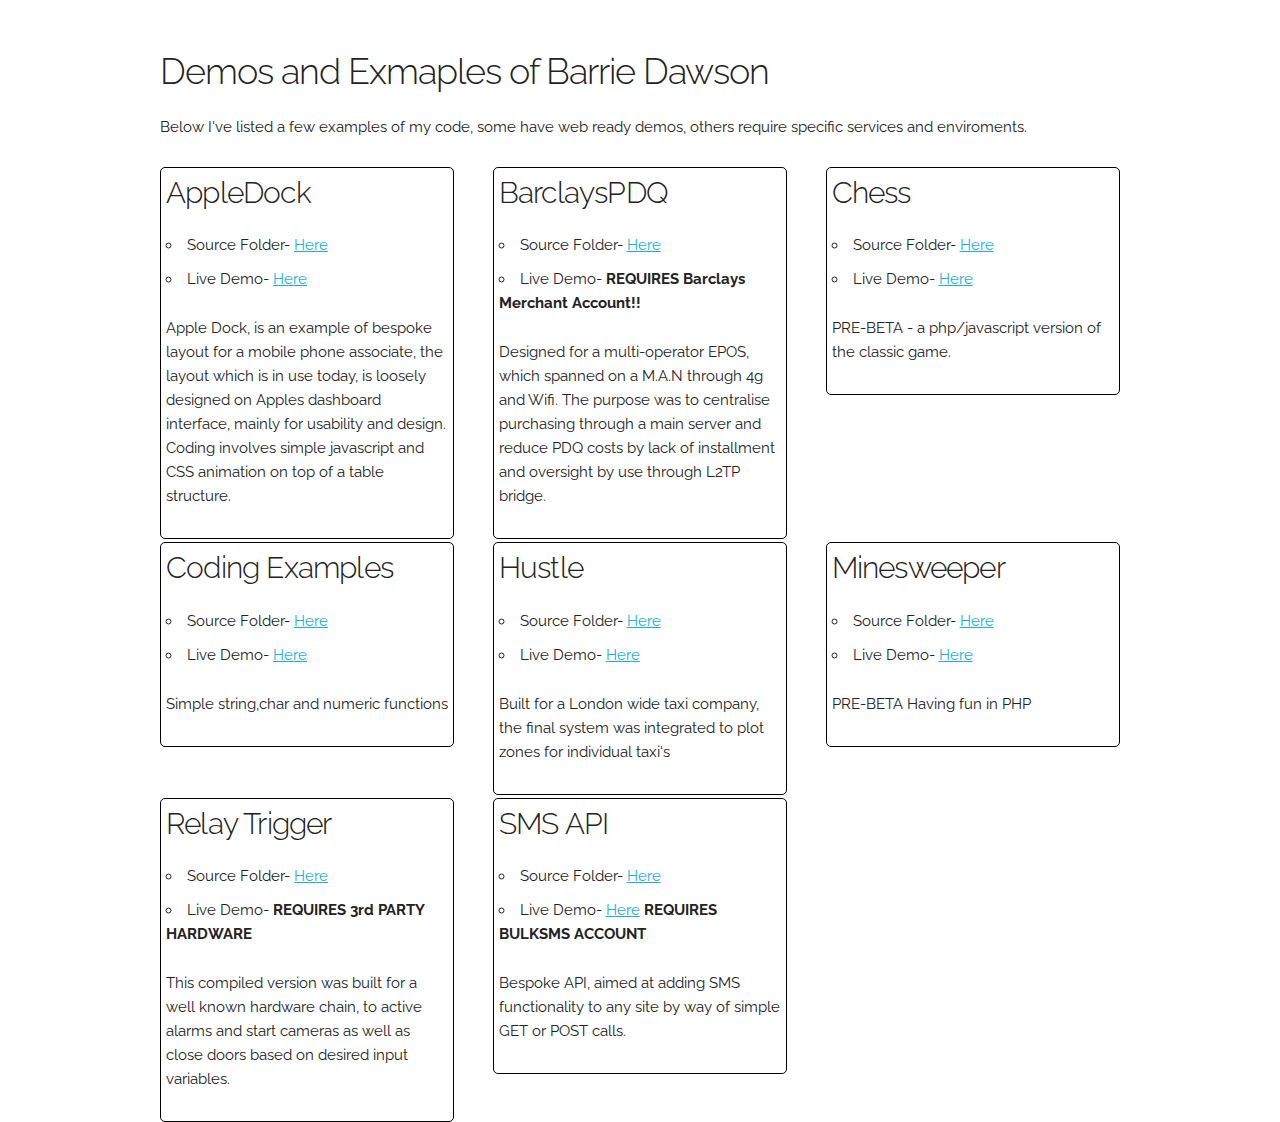
<file: index.html>
<!DOCTYPE html>
<html lang="en">
<head>

  <!-- Basic Page Needs
  –––––––––––––––––––––––––––––––––––––––––––––––––– -->
  <meta charset="utf-8">
  <title>Barrie Dawson Demos</title>
  <meta name="description" content="Demos and Examples of Barrie Dawson">
  <meta name="author" content="Barrie Dawson">

  <!-- Mobile Specific Metas
  –––––––––––––––––––––––––––––––––––––––––––––––––– -->
  <meta name="viewport" content="width=device-width, initial-scale=1">

  <!-- FONT
  –––––––––––––––––––––––––––––––––––––––––––––––––– -->
  <link href="//fonts.googleapis.com/css?family=Raleway:400,300,600" rel="stylesheet" type="text/css">

  <!-- CSS
  –––––––––––––––––––––––––––––––––––––––––––––––––– -->
  <link rel="stylesheet" href="css/normalize.css">
  <link rel="stylesheet" href="css/skeleton.css">

  <!-- Favicon
  –––––––––––––––––––––––––––––––––––––––––––––––––– -->
  <link rel="icon" type="image/png" href="images/favicon.png">

</head>
<body>

  <!-- Primary Page Layout
  –––––––––––––––––––––––––––––––––––––––––––––––––– -->
  <div class="container">
    <div class="row">
      <div class="u-full-width" style="margin-top: 5%">
        <h3>Demos and Exmaples of Barrie Dawson</h3>
        <p>Below I've listed a few examples of my code, some have web ready demos, others require specific services and enviroments.</p>
      </div>
    </div>
    <div class="row">
      <div class="four columns box">
        <h4>AppleDock</h4>
            <ul>
              <li>Source Folder- <a href="SourceCode/AppleDock/AppleDock.rar">Here</a></li>
              <li>Live Demo- <a href="SourceCode/AppleDock/index.html">Here</a></li>
            </ul>
            <p>Apple Dock, is an example of bespoke layout for a mobile phone associate, the layout which is in use today, is loosely designed on Apples dashboard interface, mainly for usability and design. Coding involves simple javascript and CSS animation on top of a table structure.</p>
      </div>
      
      <div class="four columns box">
        <h4>BarclaysPDQ</h4>
            <ul>
              <li>Source Folder- <a href="SourceCode/BarclaysPDQ/sandbox.zip">Here</a></li>
              <li>Live Demo- <strong>REQUIRES Barclays Merchant Account!!</strong></li>
            </ul>
            <p>Designed for a multi-operator EPOS, which spanned on a M.A.N through 4g and Wifi. The purpose was to centralise purchasing through a main server and reduce PDQ costs by lack of installment and oversight by use through L2TP bridge.</p>
      </div>
      
      <div class="four columns box">
        <h4>Chess</h4>
            <ul>
              <li>Source Folder- <a href="SourceCode/Chess/Chess.rar">Here</a></li>
              <li>Live Demo- <a href="SourceCode/Chess/index.php">Here</a></li>
            </ul>
            <p>PRE-BETA - a php/javascript version of the classic game.</p>
      </div>
    </div>
    <div class="row">
      <div class="four columns box">
        <h4>Coding Examples</h4>
            <ul>
              <li>Source Folder- <a href="SourceCode/CodingExamples/codingexamples.rar">Here</a></li>
              <li>Live Demo- <a href="SourceCode/CodingExamples/index.php">Here</a></li>
            </ul>
            <p>Simple string,char and numeric functions</p>
      </div>
      
      <div class="four columns box">
        <h4>Hustle</h4>
            <ul>
              <li>Source Folder- <a href="SourceCode/Hustle/Hustle.rar">Here</a></li>
              <li>Live Demo- <a href="SourceCode/Hustle/map.php">Here</a></li>
            </ul>
            <p>Built for a London wide taxi company, the final system was integrated to plot zones for individual taxi's</p>
      </div>
      
      <div class="four columns box">
        <h4>Minesweeper</h4>
            <ul>
              <li>Source Folder- <a href="SourceCode/Minesweeper/Minesweeper.rar">Here</a></li>
              <li>Live Demo- <a href="SourceCode/Minesweeper/index.php">Here</a></li>
            </ul>
          <p>PRE-BETA Having fun in PHP</p>
      </div>
    </div>
    <div class="row">
      <div class="four columns box">
        <h4>Relay Trigger</h4>
            <ul>
              <li>Source Folder- <a href="SourceCode/relaytrigger/relaytrigger.rar">Here</a></li>
              <li>Live Demo- <strong>REQUIRES 3rd PARTY HARDWARE</strong></li>
            </ul>
          <p>This compiled version was built for a well known hardware chain, to active alarms and start cameras as well as close doors based on desired input variables.</p>
      </div>
      
      <div class="four columns box">
        <h4>SMS API</h4>
            <ul>
              <li>Source Folder- <a href="SourceCode/SMS_API/SMS-API.rar">Here</a></li>
              <li>Live Demo- <a href="SourceCode/SMS-API/index.php">Here</a> <strong>REQUIRES BULKSMS ACCOUNT</strong></li>
            </ul>
          <p>Bespoke API, aimed at adding SMS functionality to any site by way of simple GET or POST calls.</p>
      </div>
      
    </div>
  </div>

<!-- End Document
  –––––––––––––––––––––––––––––––––––––––––––––––––– -->
</body>
</html>
</file>
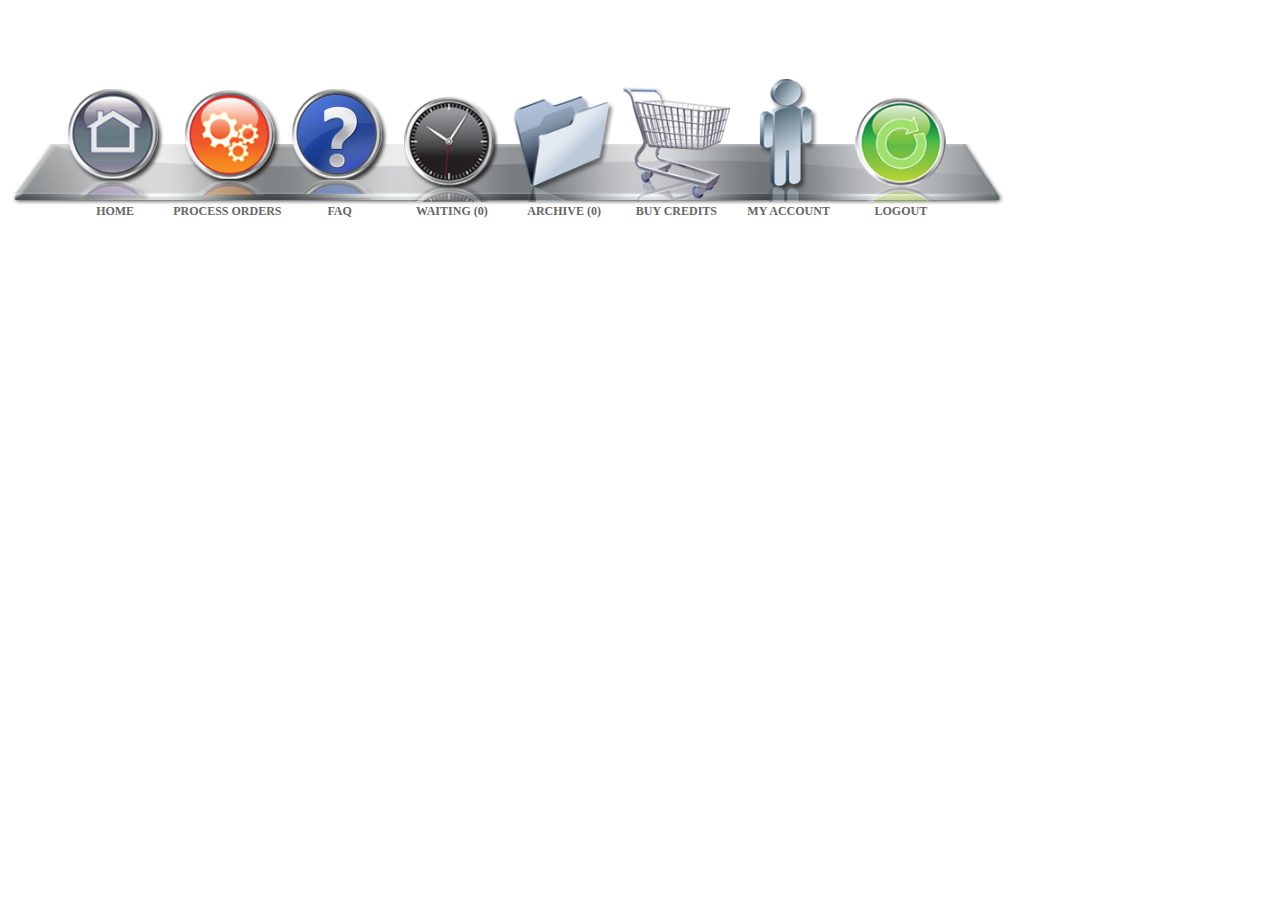
<file: SourceCode/AppleDock/index.html>
<!doctype html>
<html>
<head>
<meta charset="utf-8">
<title>Apple Dock Layout Test</title>
<SCRIPT language="JavaScript">
      preload_image_object = new Image();
      image_url = new Array();
      image_url[0] = "dock/home1.png";
      image_url[1] = "dock/imei1.png";
      image_url[2] = "dock/waiting1.png";
      image_url[3] = "dock/archive1.png";
	  image_url[4] = "dock/credits1.png";
      image_url[5] = "dock/accoutn1.png";
      image_url[6] = "dock/logout1.png";
	  image_url[7] = "dock/settings1.png";
	  image_url[8] = "dock/faqq.png";

       var i = 0;
       for(i=0; i<=7; i++) {
         preload_image_object.src = image_url[i];
    }
    </SCRIPT>  
<style>
	#dock{height:185px; width:1000px; background-image:url(dock/dock-base.png); background-repeat:no-repeat; background-position:bottom; text-align:center; text-decoration:none;margin-top:20px;}
	#dock #home{background-image:url(dock/home2.png); background-repeat:no-repeat; background-position:bottom; cursor:pointer; text-decoration:none;}
	#dock #imei{background-image:url(dock/settings2.png); background-repeat:no-repeat; background-position:90% 90%; cursor:pointer; text-decoration:none;}
	#dock #waiting{background-image:url(dock/waiting2.png); background-repeat:no-repeat; background-position:bottom; cursor:pointer; text-decoration:none;}
	#dock #archive{background-image:url(dock/archive2.png); background-repeat:no-repeat; background-position:bottom; cursor:pointer; text-decoration:none;}
	#dock #credits{background-image:url(dock/credits2.png); background-repeat:no-repeat; background-position:bottom; cursor:pointer; text-decoration:none;}
	#dock #account{background-image:url(dock/account2.png); background-repeat:no-repeat; background-position:bottom; cursor:pointer; text-decoration:none;}
	#dock #settings{background-image:url(dock/faqq.png); background-repeat:no-repeat; background-position:bottom; cursor:pointer; text-decoration:none;}
	#dock #logout{background-image:url(dock/logout2.png); background-repeat:no-repeat; background-position:bottom; cursor:pointer; text-decoration:none;}
	#dock #home:hover{opacity:0.4;filter:alpha(opacity=40);}
	#dock #imei:hover{opacity:0.4;filter:alpha(opacity=40);}
	#dock #waiting:hover{opacity:0.4;filter:alpha(opacity=40);}
	#dock #archive:hover{opacity:0.4;filter:alpha(opacity=40);}
	#dock #credits:hover{opacity:0.4;filter:alpha(opacity=40);}
	#dock #account:hover{opacity:0.4;filter:alpha(opacity=40);}
	#dock #settings:hover{opacity:0.4;filter:alpha(opacity=40);}
	#dock #logout:hover{opacity:0.4;filter:alpha(opacity=40);}
    .darkg{color:#666666; font:Arial; font-size:12px; text-align:center; cursor:pointer;}
    .darkg:hover{color:#000;}
	
	/* Amimation */
	@-webkit-keyframes bounceInUp {
            0% {
               opacity: 0;
               -webkit-transform: translateY(0);
            }
            100% {
               -webkit-transform: translateY(-25px);
            }
         }
         
         @keyframes bounceInUp {
            0% {
               opacity: 0;
               transform: translateY(0);
            }
            100% {
               transform: translateY(-25px);
            }
         }
         
         .bounceInUp:hover {
            -webkit-animation-name: bounceInUp;
            animation-name: bounceInUp;
			-webkit-animation:bounceInUp 1s infinite;
         }
    </style>
</head>

<body>
<div id="dock">
      <table width="90%" border="0" align="center" cellpadding="0">
        <tr>
          <td valign="bottom" class="bounceInUp" id="home" width="12%" height="180" onClick="window.location='#'"></td>
          <td valign="bottom" class="bounceInUp" id="imei" width="12%" onClick="window.location='#'"></td>
          <td valign="bottom" class="bounceInUp" id="settings" width="12%" onClick="window.location='#'"></td>
          <td valign="bottom" class="bounceInUp" id="waiting" width="12%" onClick="window.location='#'"></td>
          <td valign="bottom" class="bounceInUp" id="archive" width="12%" onClick="window.location='#'"></td>
          <td valign="bottom" class="bounceInUp" id="credits" width="12%" onClick="window.location='#'"></td>
          <td valign="bottom" class="bounceInUp" id="account" width="12%" onClick="window.location='settings.php'"></td>
          <td valign="bottom" class="bounceInUp" id="logout" width="12%" onClick="window.location='index2.php?logout=yes'"></td>
        </tr>
         <tr>
          <td width="12%" class="darkg" onClick="window.location='#'"><strong>HOME</strong></td>
          <td width="12%" class="darkg" onClick="window.location='#'"><strong>PROCESS ORDERS</strong></td>
          <td width="12%" class="darkg" onClick="window.location='#'"><strong>FAQ</strong></td>
          <td width="12%" class="darkg" onClick="window.location='#'"><strong>WAITING (<b>0</b>)</strong></td>
          <td width="12%" class="darkg" onClick="window.location='#'"><strong>ARCHIVE (<b>0</b>)</strong></td>
          <td width="12%" class="darkg" onClick="window.location='#'"><strong>BUY CREDITS</strong></td>
          <td width="12%" class="darkg" onClick="window.location='#'"><strong>MY ACCOUNT</strong></td>
          <td width="12%" class="darkg" onClick="window.location='#'"><strong>LOGOUT</strong></td>
        </tr>
      </table>
    </div>
    
	<!-- end #menu -->
</body>
</html>
</file>
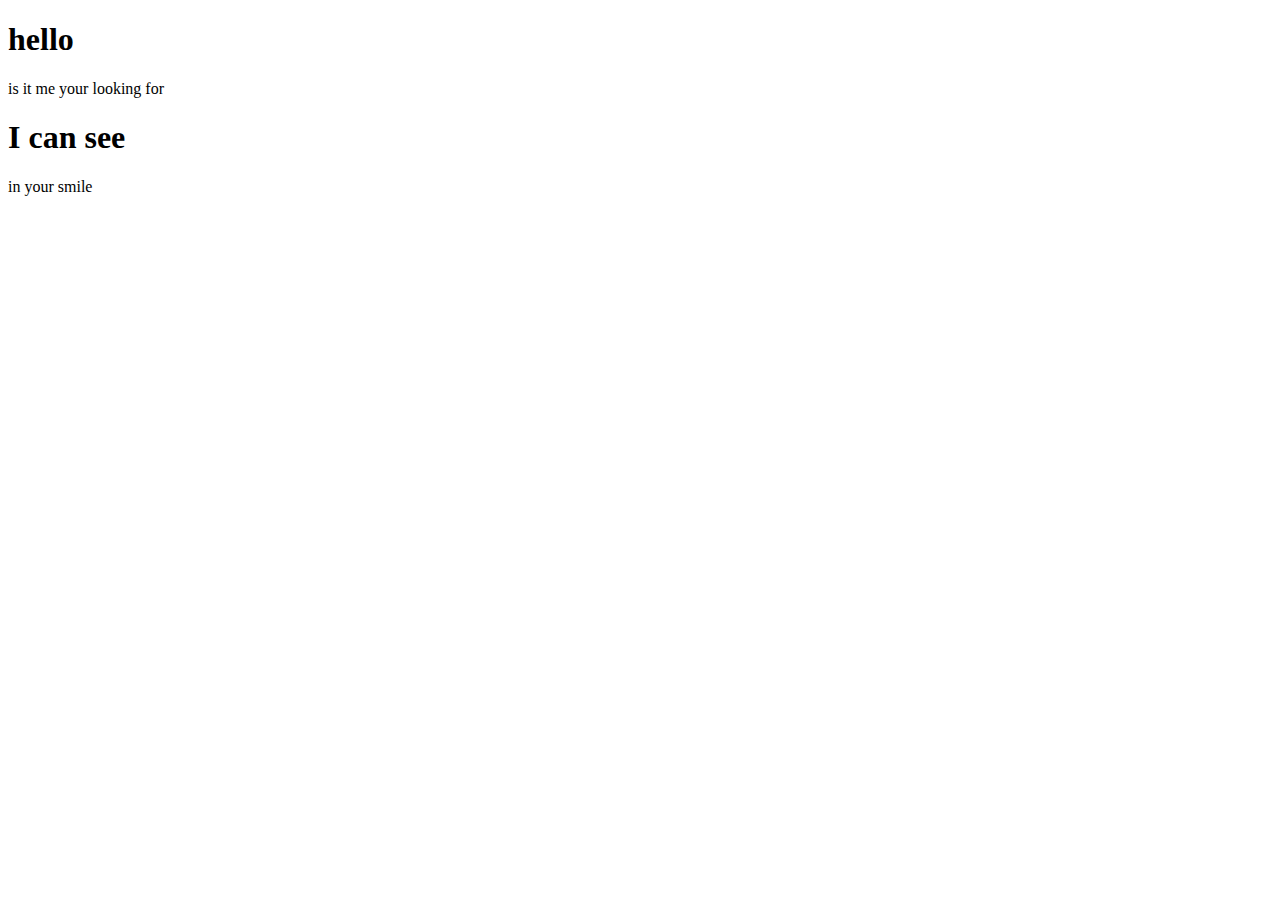
<file: SourceCode/pagescrape/test.html>
<!doctype html>
<html>
<head>
<meta charset="utf-8">
<title>Untitled Document</title>
</head>

<body>
<h1>hello</h1>is it me your looking for <h1>I can see</h1> in your smile
</body>
</html>
</file>
<file: css/skeleton.css>
/*
* Skeleton V2.0.4
* Copyright 2014, Dave Gamache
* www.getskeleton.com
* Free to use under the MIT license.
* http://www.opensource.org/licenses/mit-license.php
* 12/29/2014
*/


/* Table of contents
––––––––––––––––––––––––––––––––––––––––––––––––––
- Grid
- Base Styles
- Typography
- Links
- Buttons
- Forms
- Lists
- Code
- Tables
- Spacing
- Utilities
- Clearing
- Media Queries
*/


/* Grid
–––––––––––––––––––––––––––––––––––––––––––––––––– */
.container {
  position: relative;
  width: 100%;
  max-width: 960px;
  margin: 0 auto;
  padding: 0 20px;
  box-sizing: border-box; }
.column,
.columns {
  width: 100%;
  float: left;
  box-sizing: border-box; }

/* For devices larger than 400px */
@media (min-width: 400px) {
  .container {
    width: 85%;
    padding: 0; }
}

/* For devices larger than 550px */
@media (min-width: 550px) {
  .container {
    width: 80%; }
  .column,
  .columns {
    margin-left: 4%; }
  .column:first-child,
  .columns:first-child {
    margin-left: 0; }

  .one.column,
  .one.columns                    { width: 4.66666666667%; }
  .two.columns                    { width: 13.3333333333%; }
  .three.columns                  { width: 22%;            }
  .four.columns                   { width: 30.6666666667%; }
  .five.columns                   { width: 39.3333333333%; }
  .six.columns                    { width: 48%;            }
  .seven.columns                  { width: 56.6666666667%; }
  .eight.columns                  { width: 65.3333333333%; }
  .nine.columns                   { width: 74.0%;          }
  .ten.columns                    { width: 82.6666666667%; }
  .eleven.columns                 { width: 91.3333333333%; }
  .twelve.columns                 { width: 100%; margin-left: 0; }

  .one-third.column               { width: 30.6666666667%; }
  .two-thirds.column              { width: 65.3333333333%; }

  .one-half.column                { width: 48%; }

  /* Offsets */
  .offset-by-one.column,
  .offset-by-one.columns          { margin-left: 8.66666666667%; }
  .offset-by-two.column,
  .offset-by-two.columns          { margin-left: 17.3333333333%; }
  .offset-by-three.column,
  .offset-by-three.columns        { margin-left: 26%;            }
  .offset-by-four.column,
  .offset-by-four.columns         { margin-left: 34.6666666667%; }
  .offset-by-five.column,
  .offset-by-five.columns         { margin-left: 43.3333333333%; }
  .offset-by-six.column,
  .offset-by-six.columns          { margin-left: 52%;            }
  .offset-by-seven.column,
  .offset-by-seven.columns        { margin-left: 60.6666666667%; }
  .offset-by-eight.column,
  .offset-by-eight.columns        { margin-left: 69.3333333333%; }
  .offset-by-nine.column,
  .offset-by-nine.columns         { margin-left: 78.0%;          }
  .offset-by-ten.column,
  .offset-by-ten.columns          { margin-left: 86.6666666667%; }
  .offset-by-eleven.column,
  .offset-by-eleven.columns       { margin-left: 95.3333333333%; }

  .offset-by-one-third.column,
  .offset-by-one-third.columns    { margin-left: 34.6666666667%; }
  .offset-by-two-thirds.column,
  .offset-by-two-thirds.columns   { margin-left: 69.3333333333%; }

  .offset-by-one-half.column,
  .offset-by-one-half.columns     { margin-left: 52%; }

}


/* Base Styles
–––––––––––––––––––––––––––––––––––––––––––––––––– */
/* NOTE
html is set to 62.5% so that all the REM measurements throughout Skeleton
are based on 10px sizing. So basically 1.5rem = 15px :) */
html {
  font-size: 62.5%; }
body {
  font-size: 1.5em; /* currently ems cause chrome bug misinterpreting rems on body element */
  line-height: 1.6;
  font-weight: 400;
  font-family: "Raleway", "HelveticaNeue", "Helvetica Neue", Helvetica, Arial, sans-serif;
  color: #222; }


/* Typography
–––––––––––––––––––––––––––––––––––––––––––––––––– */
h1, h2, h3, h4, h5, h6 {
  margin-top: 0;
  margin-bottom: 2rem;
  font-weight: 300; }
h1 { font-size: 4.0rem; line-height: 1.2;  letter-spacing: -.1rem;}
h2 { font-size: 3.6rem; line-height: 1.25; letter-spacing: -.1rem; }
h3 { font-size: 3.0rem; line-height: 1.3;  letter-spacing: -.1rem; }
h4 { font-size: 2.4rem; line-height: 1.35; letter-spacing: -.08rem; }
h5 { font-size: 1.8rem; line-height: 1.5;  letter-spacing: -.05rem; }
h6 { font-size: 1.5rem; line-height: 1.6;  letter-spacing: 0; }

/* Larger than phablet */
@media (min-width: 550px) {
  h1 { font-size: 5.0rem; }
  h2 { font-size: 4.2rem; }
  h3 { font-size: 3.6rem; }
  h4 { font-size: 3.0rem; }
  h5 { font-size: 2.4rem; }
  h6 { font-size: 1.5rem; }
}

p {
  margin-top: 0; }


/* Links
–––––––––––––––––––––––––––––––––––––––––––––––––– */
a {
  color: #1EAEDB; }
a:hover {
  color: #0FA0CE; }


/* Buttons
–––––––––––––––––––––––––––––––––––––––––––––––––– */
.button,
button,
input[type="submit"],
input[type="reset"],
input[type="button"] {
  display: inline-block;
  height: 38px;
  padding: 0 30px;
  color: #555;
  text-align: center;
  font-size: 11px;
  font-weight: 600;
  line-height: 38px;
  letter-spacing: .1rem;
  text-transform: uppercase;
  text-decoration: none;
  white-space: nowrap;
  background-color: transparent;
  border-radius: 4px;
  border: 1px solid #bbb;
  cursor: pointer;
  box-sizing: border-box; }
.button:hover,
button:hover,
input[type="submit"]:hover,
input[type="reset"]:hover,
input[type="button"]:hover,
.button:focus,
button:focus,
input[type="submit"]:focus,
input[type="reset"]:focus,
input[type="button"]:focus {
  color: #333;
  border-color: #888;
  outline: 0; }
.button.button-primary,
button.button-primary,
input[type="submit"].button-primary,
input[type="reset"].button-primary,
input[type="button"].button-primary {
  color: #FFF;
  background-color: #33C3F0;
  border-color: #33C3F0; }
.button.button-primary:hover,
button.button-primary:hover,
input[type="submit"].button-primary:hover,
input[type="reset"].button-primary:hover,
input[type="button"].button-primary:hover,
.button.button-primary:focus,
button.button-primary:focus,
input[type="submit"].button-primary:focus,
input[type="reset"].button-primary:focus,
input[type="button"].button-primary:focus {
  color: #FFF;
  background-color: #1EAEDB;
  border-color: #1EAEDB; }


/* Forms
–––––––––––––––––––––––––––––––––––––––––––––––––– */
input[type="email"],
input[type="number"],
input[type="search"],
input[type="text"],
input[type="tel"],
input[type="url"],
input[type="password"],
textarea,
select {
  height: 38px;
  padding: 6px 10px; /* The 6px vertically centers text on FF, ignored by Webkit */
  background-color: #fff;
  border: 1px solid #D1D1D1;
  border-radius: 4px;
  box-shadow: none;
  box-sizing: border-box; }
/* Removes awkward default styles on some inputs for iOS */
input[type="email"],
input[type="number"],
input[type="search"],
input[type="text"],
input[type="tel"],
input[type="url"],
input[type="password"],
textarea {
  -webkit-appearance: none;
     -moz-appearance: none;
          appearance: none; }
textarea {
  min-height: 65px;
  padding-top: 6px;
  padding-bottom: 6px; }
input[type="email"]:focus,
input[type="number"]:focus,
input[type="search"]:focus,
input[type="text"]:focus,
input[type="tel"]:focus,
input[type="url"]:focus,
input[type="password"]:focus,
textarea:focus,
select:focus {
  border: 1px solid #33C3F0;
  outline: 0; }
label,
legend {
  display: block;
  margin-bottom: .5rem;
  font-weight: 600; }
fieldset {
  padding: 0;
  border-width: 0; }
input[type="checkbox"],
input[type="radio"] {
  display: inline; }
label > .label-body {
  display: inline-block;
  margin-left: .5rem;
  font-weight: normal; }


/* Lists
–––––––––––––––––––––––––––––––––––––––––––––––––– */
ul {
  list-style: circle inside; }
ol {
  list-style: decimal inside; }
ol, ul {
  padding-left: 0;
  margin-top: 0; }
ul ul,
ul ol,
ol ol,
ol ul {
  margin: 1.5rem 0 1.5rem 3rem;
  font-size: 90%; }
li {
  margin-bottom: 1rem; }


/* Code
–––––––––––––––––––––––––––––––––––––––––––––––––– */
code {
  padding: .2rem .5rem;
  margin: 0 .2rem;
  font-size: 90%;
  white-space: nowrap;
  background: #F1F1F1;
  border: 1px solid #E1E1E1;
  border-radius: 4px; }
pre > code {
  display: block;
  padding: 1rem 1.5rem;
  white-space: pre; }


/* Tables
–––––––––––––––––––––––––––––––––––––––––––––––––– */
th,
td {
  padding: 12px 15px;
  text-align: left;
  border-bottom: 1px solid #E1E1E1; }
th:first-child,
td:first-child {
  padding-left: 0; }
th:last-child,
td:last-child {
  padding-right: 0; }


/* Spacing
–––––––––––––––––––––––––––––––––––––––––––––––––– */
button,
.button {
  margin-bottom: 1rem; }
input,
textarea,
select,
fieldset {
  margin-bottom: 1.5rem; }
pre,
blockquote,
dl,
figure,
table,
p,
ul,
ol,
form {
  margin-bottom: 2.5rem; }


/* Utilities
–––––––––––––––––––––––––––––––––––––––––––––––––– */
.u-full-width {
  width: 100%;
  box-sizing: border-box; }
.u-max-full-width {
  max-width: 100%;
  box-sizing: border-box; }
.u-pull-right {
  float: right; }
.u-pull-left {
  float: left; }


/* Misc
–––––––––––––––––––––––––––––––––––––––––––––––––– */
hr {
  margin-top: 3rem;
  margin-bottom: 3.5rem;
  border-width: 0;
  border-top: 1px solid #E1E1E1; }


/* Clearing
–––––––––––––––––––––––––––––––––––––––––––––––––– */

/* Self Clearing Goodness */
.container:after,
.row:after,
.u-cf {
  content: "";
  display: table;
  clear: both; }


/* Media Queries
–––––––––––––––––––––––––––––––––––––––––––––––––– */
/*
Note: The best way to structure the use of media queries is to create the queries
near the relevant code. For example, if you wanted to change the styles for buttons
on small devices, paste the mobile query code up in the buttons section and style it
there.
*/


/* Larger than mobile */
@media (min-width: 400px) {}

/* Larger than phablet (also point when grid becomes active) */
@media (min-width: 550px) {}

/* Larger than tablet */
@media (min-width: 750px) {}

/* Larger than desktop */
@media (min-width: 1000px) {}

/* Larger than Desktop HD */
@media (min-width: 1200px) {}
</file>
